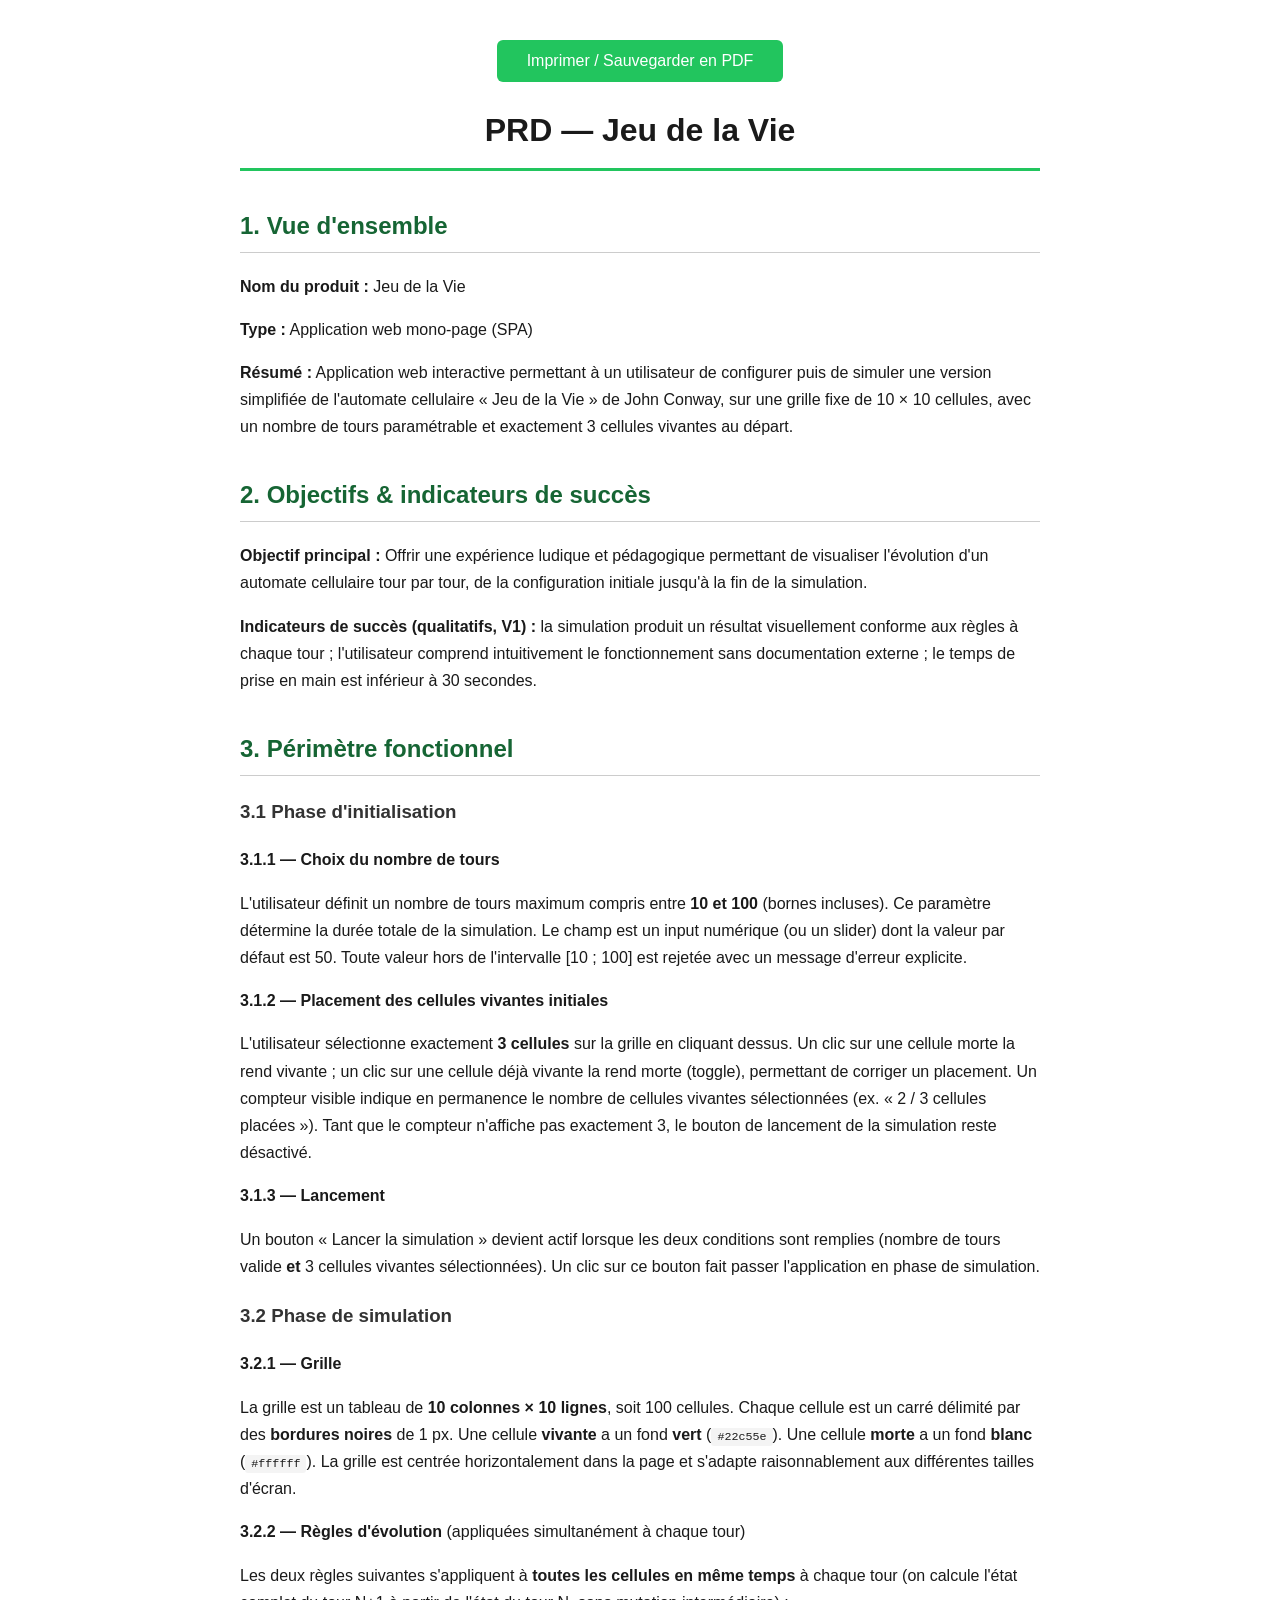
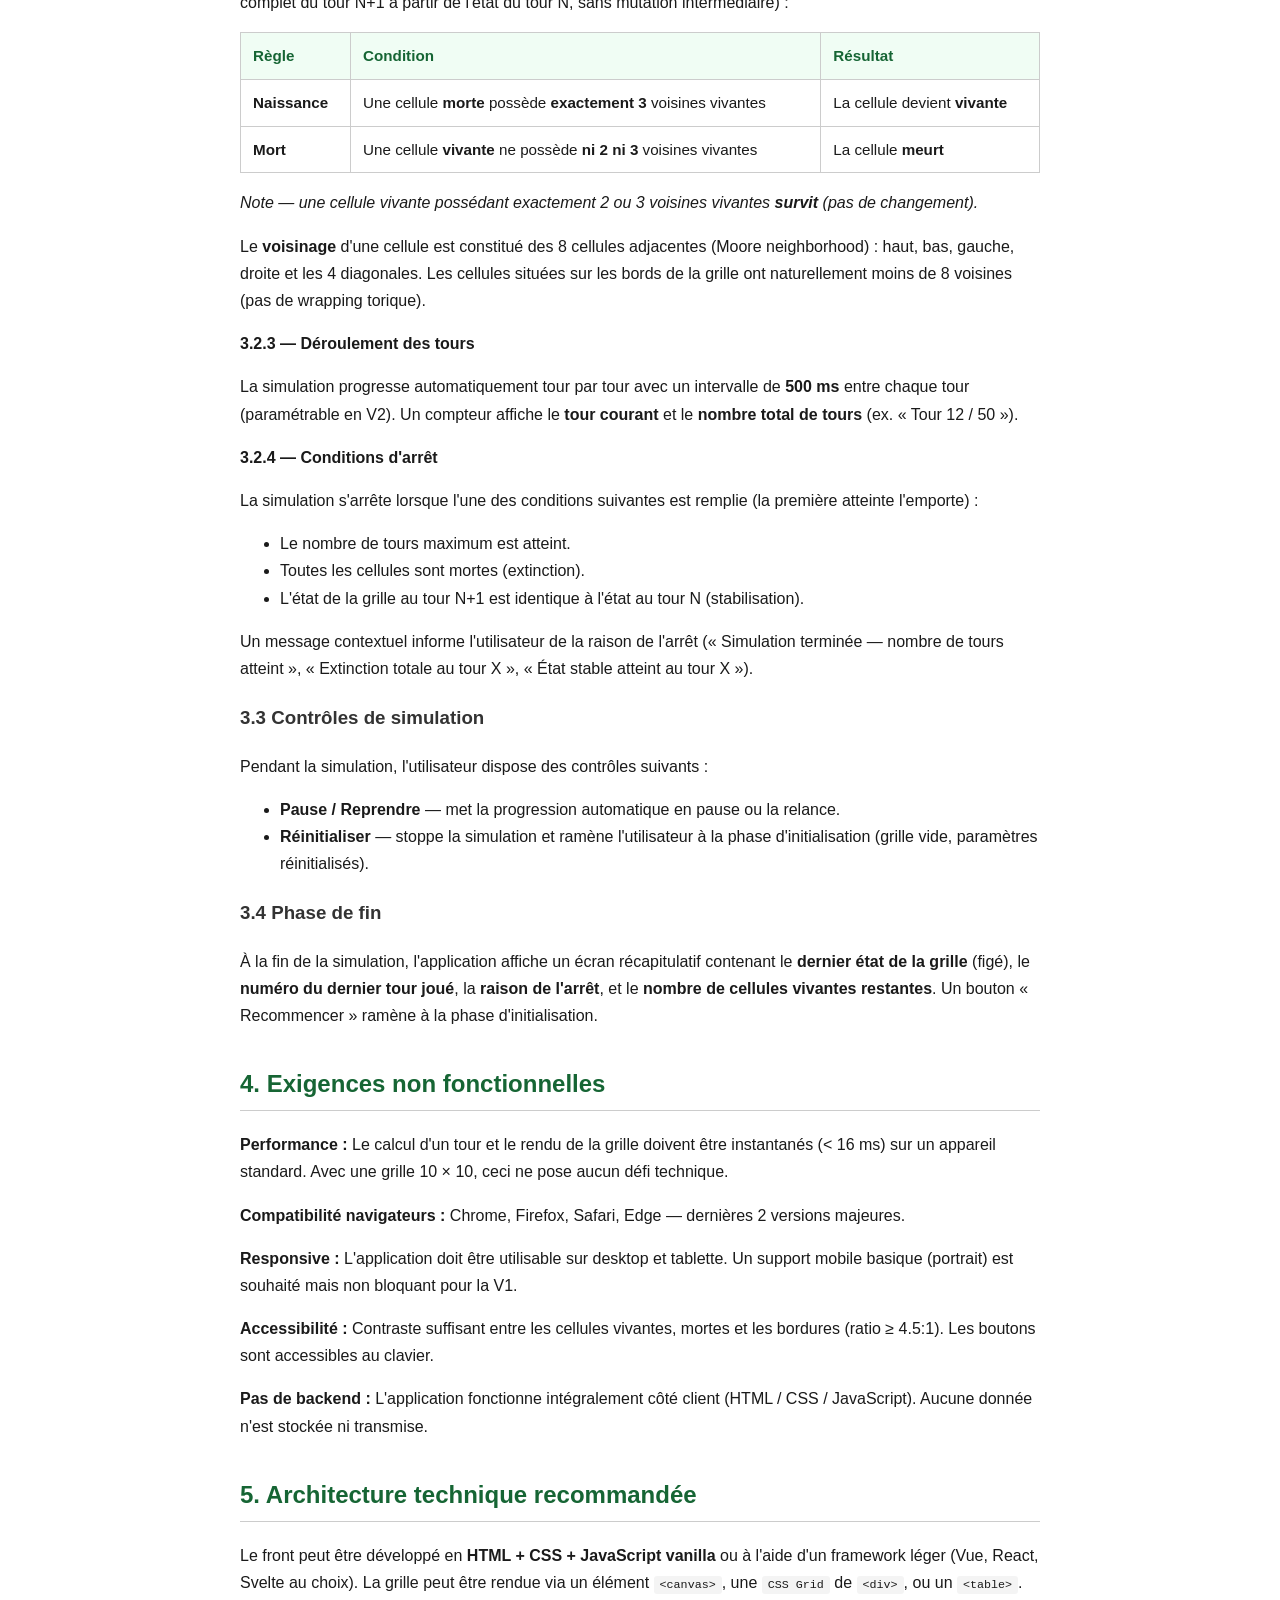
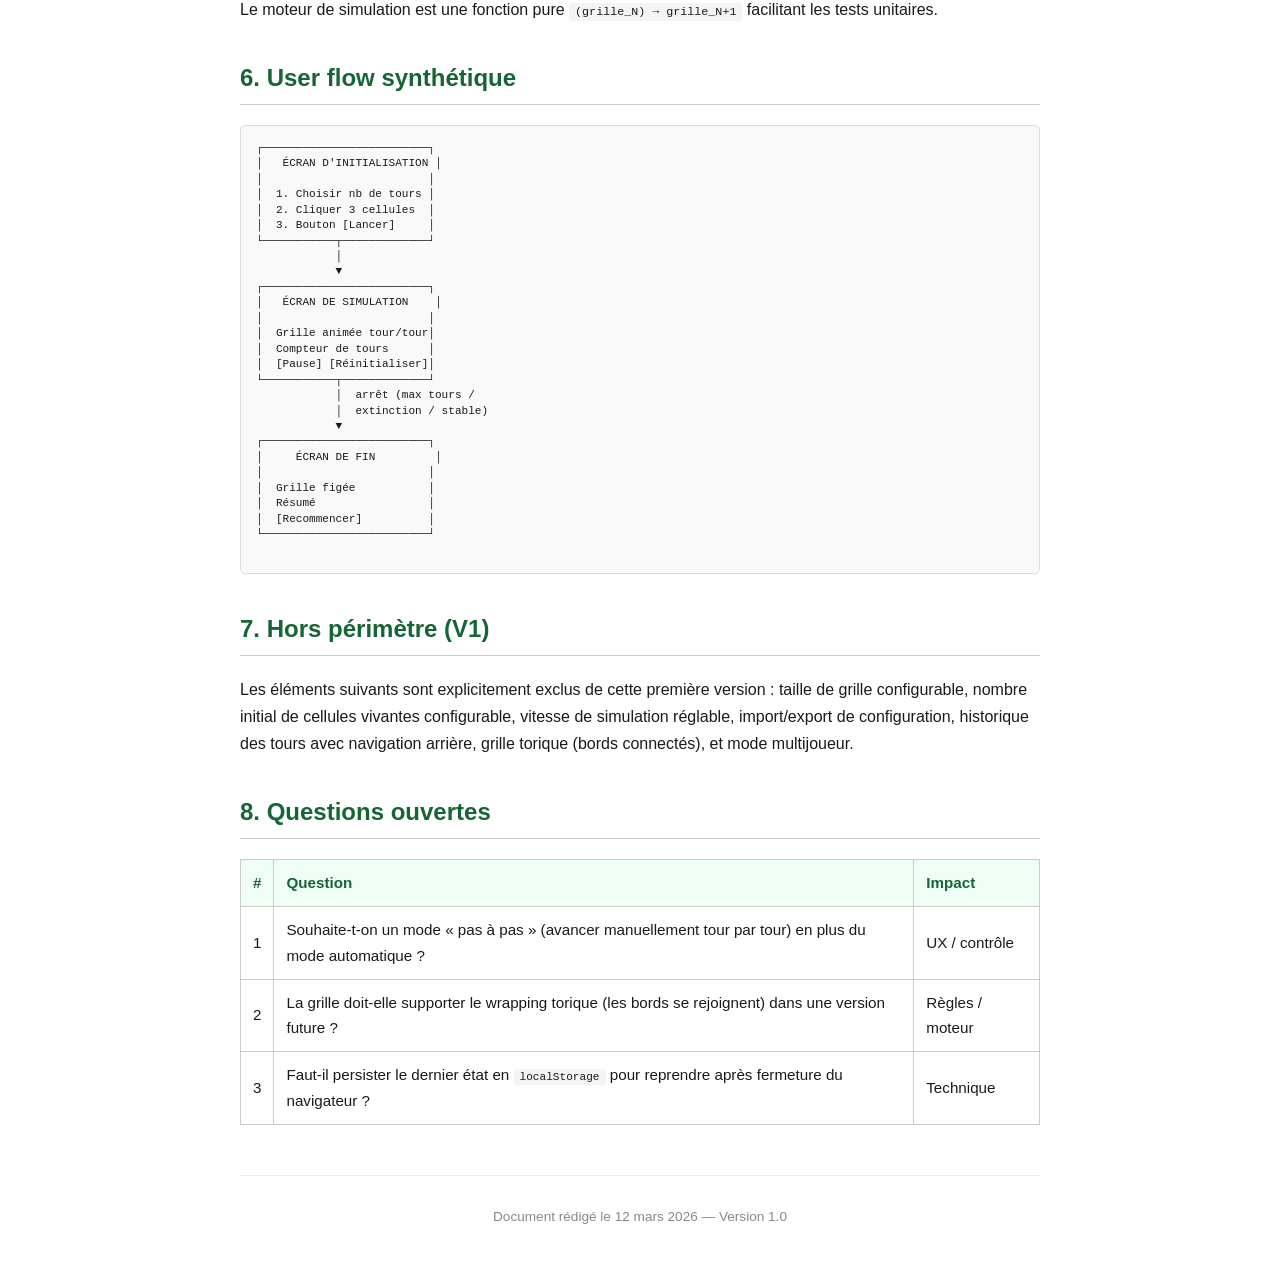
<file: PRD_jeu_de_la_vie.html>
<!DOCTYPE html>
<html lang="fr">
<head>
    <meta charset="UTF-8">
    <meta name="viewport" content="width=device-width, initial-scale=1.0">
    <title>PRD — Jeu de la Vie</title>
    <style>
        @media print {
            body { margin: 1.5cm; }
            .no-print { display: none; }
        }
        body {
            font-family: 'Segoe UI', Arial, sans-serif;
            max-width: 800px;
            margin: 40px auto;
            padding: 0 20px;
            color: #1a1a1a;
            line-height: 1.7;
        }
        h1 {
            text-align: center;
            font-size: 2em;
            border-bottom: 3px solid #22c55e;
            padding-bottom: 10px;
            margin-bottom: 30px;
        }
        h2 {
            color: #166534;
            border-bottom: 1px solid #ccc;
            padding-bottom: 5px;
            margin-top: 35px;
        }
        h3 { color: #333; margin-top: 20px; }
        table {
            width: 100%;
            border-collapse: collapse;
            margin: 15px 0;
            font-size: 0.95em;
        }
        th, td {
            border: 1px solid #ccc;
            padding: 10px 12px;
            text-align: left;
        }
        th { background-color: #f0fdf4; color: #166534; }
        code {
            background: #f4f4f4;
            padding: 2px 6px;
            border-radius: 3px;
            font-size: 0.9em;
        }
        pre {
            background: #f9f9f9;
            border: 1px solid #ddd;
            padding: 15px;
            border-radius: 5px;
            overflow-x: auto;
            font-size: 0.85em;
            line-height: 1.4;
        }
        .badge {
            display: inline-block;
            background: #22c55e;
            color: white;
            padding: 2px 8px;
            border-radius: 4px;
            font-size: 0.8em;
            margin-left: 5px;
        }
        .footer {
            margin-top: 50px;
            text-align: center;
            font-size: 0.85em;
            color: #888;
            border-top: 1px solid #eee;
            padding-top: 15px;
        }
        .print-btn {
            display: block;
            margin: 20px auto;
            padding: 12px 30px;
            background: #22c55e;
            color: white;
            border: none;
            border-radius: 6px;
            font-size: 1em;
            cursor: pointer;
        }
        .print-btn:hover { background: #16a34a; }
    </style>
</head>
<body>

    <button class="print-btn no-print" onclick="window.print()">Imprimer / Sauvegarder en PDF</button>

    <h1>PRD — Jeu de la Vie</h1>

    <h2>1. Vue d'ensemble</h2>
    <p><strong>Nom du produit :</strong> Jeu de la Vie</p>
    <p><strong>Type :</strong> Application web mono-page (SPA)</p>
    <p><strong>Résumé :</strong> Application web interactive permettant à un utilisateur de configurer puis de simuler une version simplifiée de l'automate cellulaire « Jeu de la Vie » de John Conway, sur une grille fixe de 10 × 10 cellules, avec un nombre de tours paramétrable et exactement 3 cellules vivantes au départ.</p>

    <h2>2. Objectifs &amp; indicateurs de succès</h2>
    <p><strong>Objectif principal :</strong> Offrir une expérience ludique et pédagogique permettant de visualiser l'évolution d'un automate cellulaire tour par tour, de la configuration initiale jusqu'à la fin de la simulation.</p>
    <p><strong>Indicateurs de succès (qualitatifs, V1) :</strong> la simulation produit un résultat visuellement conforme aux règles à chaque tour ; l'utilisateur comprend intuitivement le fonctionnement sans documentation externe ; le temps de prise en main est inférieur à 30 secondes.</p>

    <h2>3. Périmètre fonctionnel</h2>

    <h3>3.1 Phase d'initialisation</h3>

    <p><strong>3.1.1 — Choix du nombre de tours</strong></p>
    <p>L'utilisateur définit un nombre de tours maximum compris entre <strong>10 et 100</strong> (bornes incluses). Ce paramètre détermine la durée totale de la simulation. Le champ est un input numérique (ou un slider) dont la valeur par défaut est 50. Toute valeur hors de l'intervalle [10 ; 100] est rejetée avec un message d'erreur explicite.</p>

    <p><strong>3.1.2 — Placement des cellules vivantes initiales</strong></p>
    <p>L'utilisateur sélectionne exactement <strong>3 cellules</strong> sur la grille en cliquant dessus. Un clic sur une cellule morte la rend vivante ; un clic sur une cellule déjà vivante la rend morte (toggle), permettant de corriger un placement. Un compteur visible indique en permanence le nombre de cellules vivantes sélectionnées (ex. « 2 / 3 cellules placées »). Tant que le compteur n'affiche pas exactement 3, le bouton de lancement de la simulation reste désactivé.</p>

    <p><strong>3.1.3 — Lancement</strong></p>
    <p>Un bouton « Lancer la simulation » devient actif lorsque les deux conditions sont remplies (nombre de tours valide <strong>et</strong> 3 cellules vivantes sélectionnées). Un clic sur ce bouton fait passer l'application en phase de simulation.</p>

    <h3>3.2 Phase de simulation</h3>

    <p><strong>3.2.1 — Grille</strong></p>
    <p>La grille est un tableau de <strong>10 colonnes × 10 lignes</strong>, soit 100 cellules. Chaque cellule est un carré délimité par des <strong>bordures noires</strong> de 1 px. Une cellule <strong>vivante</strong> a un fond <strong>vert</strong> (<code>#22c55e</code>). Une cellule <strong>morte</strong> a un fond <strong>blanc</strong> (<code>#ffffff</code>). La grille est centrée horizontalement dans la page et s'adapte raisonnablement aux différentes tailles d'écran.</p>

    <p><strong>3.2.2 — Règles d'évolution</strong> (appliquées simultanément à chaque tour)</p>
    <p>Les deux règles suivantes s'appliquent à <strong>toutes les cellules en même temps</strong> à chaque tour (on calcule l'état complet du tour N+1 à partir de l'état du tour N, sans mutation intermédiaire) :</p>

    <table>
        <thead>
            <tr><th>Règle</th><th>Condition</th><th>Résultat</th></tr>
        </thead>
        <tbody>
            <tr><td><strong>Naissance</strong></td><td>Une cellule <strong>morte</strong> possède <strong>exactement 3</strong> voisines vivantes</td><td>La cellule devient <strong>vivante</strong></td></tr>
            <tr><td><strong>Mort</strong></td><td>Une cellule <strong>vivante</strong> ne possède <strong>ni 2 ni 3</strong> voisines vivantes</td><td>La cellule <strong>meurt</strong></td></tr>
        </tbody>
    </table>
    <p><em>Note — une cellule vivante possédant exactement 2 ou 3 voisines vivantes <strong>survit</strong> (pas de changement).</em></p>
    <p>Le <strong>voisinage</strong> d'une cellule est constitué des 8 cellules adjacentes (Moore neighborhood) : haut, bas, gauche, droite et les 4 diagonales. Les cellules situées sur les bords de la grille ont naturellement moins de 8 voisines (pas de wrapping torique).</p>

    <p><strong>3.2.3 — Déroulement des tours</strong></p>
    <p>La simulation progresse automatiquement tour par tour avec un intervalle de <strong>500 ms</strong> entre chaque tour (paramétrable en V2). Un compteur affiche le <strong>tour courant</strong> et le <strong>nombre total de tours</strong> (ex. « Tour 12 / 50 »).</p>

    <p><strong>3.2.4 — Conditions d'arrêt</strong></p>
    <p>La simulation s'arrête lorsque l'une des conditions suivantes est remplie (la première atteinte l'emporte) :</p>
    <ul>
        <li>Le nombre de tours maximum est atteint.</li>
        <li>Toutes les cellules sont mortes (extinction).</li>
        <li>L'état de la grille au tour N+1 est identique à l'état au tour N (stabilisation).</li>
    </ul>
    <p>Un message contextuel informe l'utilisateur de la raison de l'arrêt (« Simulation terminée — nombre de tours atteint », « Extinction totale au tour X », « État stable atteint au tour X »).</p>

    <h3>3.3 Contrôles de simulation</h3>
    <p>Pendant la simulation, l'utilisateur dispose des contrôles suivants :</p>
    <ul>
        <li><strong>Pause / Reprendre</strong> — met la progression automatique en pause ou la relance.</li>
        <li><strong>Réinitialiser</strong> — stoppe la simulation et ramène l'utilisateur à la phase d'initialisation (grille vide, paramètres réinitialisés).</li>
    </ul>

    <h3>3.4 Phase de fin</h3>
    <p>À la fin de la simulation, l'application affiche un écran récapitulatif contenant le <strong>dernier état de la grille</strong> (figé), le <strong>numéro du dernier tour joué</strong>, la <strong>raison de l'arrêt</strong>, et le <strong>nombre de cellules vivantes restantes</strong>. Un bouton « Recommencer » ramène à la phase d'initialisation.</p>

    <h2>4. Exigences non fonctionnelles</h2>
    <p><strong>Performance :</strong> Le calcul d'un tour et le rendu de la grille doivent être instantanés (&lt; 16 ms) sur un appareil standard. Avec une grille 10 × 10, ceci ne pose aucun défi technique.</p>
    <p><strong>Compatibilité navigateurs :</strong> Chrome, Firefox, Safari, Edge — dernières 2 versions majeures.</p>
    <p><strong>Responsive :</strong> L'application doit être utilisable sur desktop et tablette. Un support mobile basique (portrait) est souhaité mais non bloquant pour la V1.</p>
    <p><strong>Accessibilité :</strong> Contraste suffisant entre les cellules vivantes, mortes et les bordures (ratio ≥ 4.5:1). Les boutons sont accessibles au clavier.</p>
    <p><strong>Pas de backend :</strong> L'application fonctionne intégralement côté client (HTML / CSS / JavaScript). Aucune donnée n'est stockée ni transmise.</p>

    <h2>5. Architecture technique recommandée</h2>
    <p>Le front peut être développé en <strong>HTML + CSS + JavaScript vanilla</strong> ou à l'aide d'un framework léger (Vue, React, Svelte au choix). La grille peut être rendue via un élément <code>&lt;canvas&gt;</code>, une <code>CSS Grid</code> de <code>&lt;div&gt;</code>, ou un <code>&lt;table&gt;</code>. Le moteur de simulation est une fonction pure <code>(grille_N) → grille_N+1</code> facilitant les tests unitaires.</p>

    <h2>6. User flow synthétique</h2>
    <pre>
┌─────────────────────────┐
│   ÉCRAN D'INITIALISATION │
│                         │
│  1. Choisir nb de tours │
│  2. Cliquer 3 cellules  │
│  3. Bouton [Lancer]     │
└───────────┬─────────────┘
            │
            ▼
┌─────────────────────────┐
│   ÉCRAN DE SIMULATION    │
│                         │
│  Grille animée tour/tour│
│  Compteur de tours      │
│  [Pause] [Réinitialiser]│
└───────────┬─────────────┘
            │  arrêt (max tours /
            │  extinction / stable)
            ▼
┌─────────────────────────┐
│     ÉCRAN DE FIN         │
│                         │
│  Grille figée           │
│  Résumé                 │
│  [Recommencer]          │
└─────────────────────────┘
    </pre>

    <h2>7. Hors périmètre (V1)</h2>
    <p>Les éléments suivants sont explicitement exclus de cette première version : taille de grille configurable, nombre initial de cellules vivantes configurable, vitesse de simulation réglable, import/export de configuration, historique des tours avec navigation arrière, grille torique (bords connectés), et mode multijoueur.</p>

    <h2>8. Questions ouvertes</h2>
    <table>
        <thead>
            <tr><th>#</th><th>Question</th><th>Impact</th></tr>
        </thead>
        <tbody>
            <tr><td>1</td><td>Souhaite-t-on un mode « pas à pas » (avancer manuellement tour par tour) en plus du mode automatique ?</td><td>UX / contrôle</td></tr>
            <tr><td>2</td><td>La grille doit-elle supporter le wrapping torique (les bords se rejoignent) dans une version future ?</td><td>Règles / moteur</td></tr>
            <tr><td>3</td><td>Faut-il persister le dernier état en <code>localStorage</code> pour reprendre après fermeture du navigateur ?</td><td>Technique</td></tr>
        </tbody>
    </table>

    <div class="footer">
        <p>Document rédigé le 12 mars 2026 — Version 1.0</p>
    </div>

</body>
</html>
</file>
